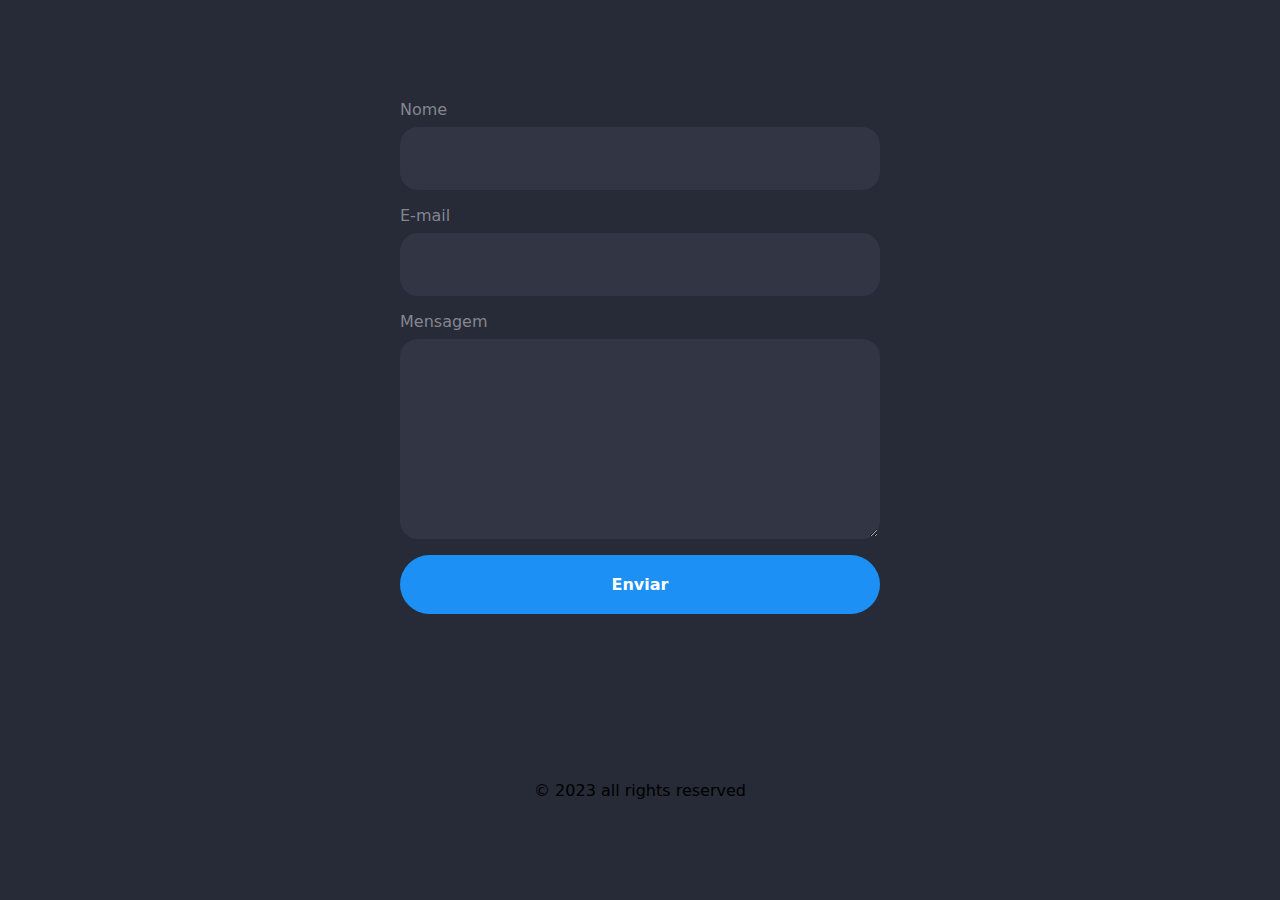
<file: contato.html>
<!DOCTYPE html>
<html lang="pt-br">
  <head>
    <meta charset="UTF-8" />
    <meta http-equiv="X-UA-Compatible" content="IE=edge" />
    <meta name="viewport" content="width=device-width, initial-scale=1.0" />
    <title>Contate nós</title>
    <link rel="stylesheet" href="css/contato.css" />
    <script defer src="css/script.js"></script>
  </head>
  <body>
    <form
      action="https://formsubmit.co/ajax/asotto4668@gmail.com.br"
      method="POST"
      data-form
    >
      <label for="nome">Nome</label>
      <input type="text" name="nome" id="nome" required />
      <label for="email">E-mail</label>
      <input type="email" name="email" id="email" required />
      <label for="mensagem">Mensagem</label>
      <textarea name="mensagem" id="mensagem" required></textarea>
      <button type="submit" data-button>Enviar</button>
    </form>
  </body>
  <footer>
   

    <div id="footer_copyright">
        &#169
        2023 all rights reserved
    </div>
</footer>
</html>
</file>
<file: css/contato.css>
* {
    margin: 0;
    padding: 0;
    box-sizing: border-box;
  }
  
  body {
    min-height: 100vh;
    display: grid;
    place-items: center;
    padding: 1rem;
    background: #272a37;
    font-family: system-ui, -apple-system, BlinkMacSystemFont, "Segoe UI", Roboto,
      Oxygen, Ubuntu, Cantarell, "Open Sans", "Helvetica Neue", sans-serif;
  }
  
  form {
    width: 100%;
    max-width: 30rem;
  }
  
  label,
  input,
  textarea,
  button {
    display: block;
  }
  
  input,
  textarea,
  button {
    width: 100%;
    font: inherit;
    padding: 1.25rem;
    font-weight: 700;
  }
  
  input,
  textarea {
    margin-bottom: 1rem;
    color: white;
    background: #323644;
    border: 0.125rem solid transparent;
    border-radius: 1.125rem;
    transition: border-color 0.3s, box-shadow 0.3s;
  }
  
  input:hover,
  input:focus,
  textarea:hover,
  textarea:focus {
    outline: none;
    border-color: #1d90f5;
    box-shadow: 0 0 0 0.3125rem #26344a;
  }
  
  label {
    margin-bottom: 0.5rem;
    color: #84868f;
  }
  
  textarea {
    min-height: 12.5rem;
    resize: vertical;
  }
  
  button {
    border: none;
    border-radius: 99px;
    color: white;
    background: #1d90f5;
    cursor: pointer;
    transition: 0.3s;
  }
  
  button:hover,
  button:focus {
    outline: none;
    background: #1c70d3;
  }
  
  button:disabled {
    cursor: not-allowed;
    background: #555b69;
  }
  
  .success,
  .error {
    text-align: center;
  }
  
  .success {
    color: greenyellow;
  }
  
  .error {
    color: tomato;
  }
</file>
